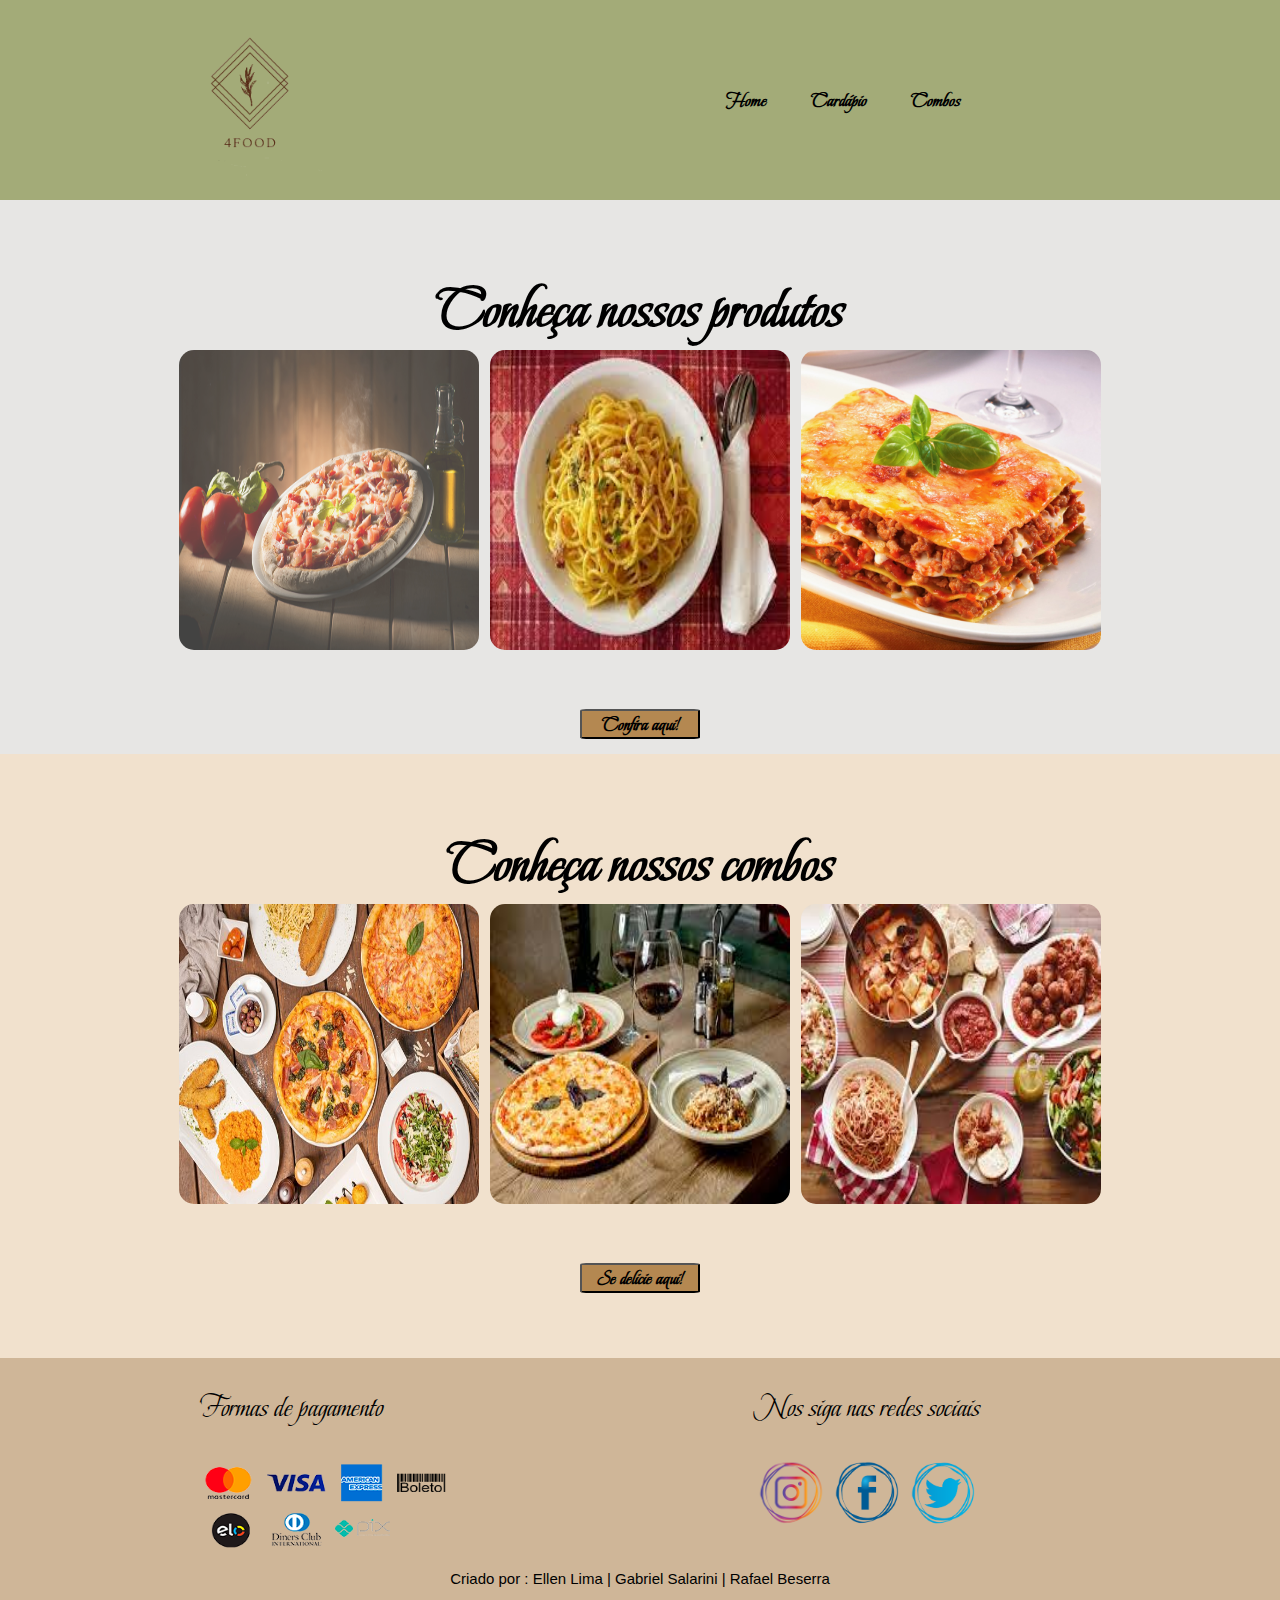
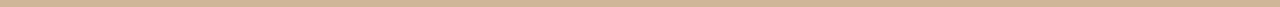
<file: index.html>
<!DOCTYPE html>
<html lang="en">

<head>
    <meta charset="UTF-8">
    <meta http-equiv="X-UA-Compatible" content="IE=edge">
    <meta name="viewport" content="width=device-width, initial-scale=1.0">
    <link rel="stylesheet" href="index.css">
    <link rel="preconnect" href="https://fonts.googleapis.com">
    <link rel="preconnect" href="https://fonts.gstatic.com" crossorigin>
    <link href="https://fonts.googleapis.com/css2?family=Beau+Rivage&display=swap" rel="stylesheet">
    <title>Document</title>

</head>

<body>
    <header>

        <img class="Logo" src="imagem/4food-transparente.png" alt="Logo">
        <nav>
            <ul>
                <li>
                    <a href="index.html"> Home</a>
                </li>
                <li>
                    <a href="nossos_produtos.html"> Cardápio</a>
                </li>
                <li>
                    <a href="combos.html"> Combos</a>
                </li>
            </ul>



        </nav>

    </header>

    <main>


        <section class="cardapio">


            <h1>Conheça nossos produtos<br>
                <img src="imagem/imagem.png" alt="">
                <img src="imagem/images (2).jfif" alt="">
                <img src="imagem/lasanha.jpg" alt="">
                <br><a href="nossos_produtos.html"><button>Confira aqui!</button></a>
            </h1>





        </section>

        <section class="combos">

            <h1>Conheça nossos combos<br>
                <img src="imagem/caption.jpg" alt="">
                <img src="imagem/images (3).jfif" alt="">
                <img src="imagem/images (4).jfif" alt="">

                <br><a href="combos.html"><button> Se delicie aqui!</button></a>
            </h1>

        </section>

    </main>



    <section id="mobile">


        <div class="app">
            <div>
                <p>Formas de pagamento</p>
            </div>
            <img src="imagem/payment-mobile.png" alt="app">
        </div>

        <div class="redes-sociais">
            <div>
                <p>Nos siga nas redes sociais</p>
            </div>
            <a target="_blank" href="http://www.instagram.com/"><img src="imagem/Modern-Instagram-logo (1).png"
                    alt="instagram"></a>
            <a target="_blank" href="http://www.facebook.com/"><img src="imagem/Modern-Facebook-logo-png.png"
                    alt="facebook"></a>
            <a target="_blank" href="http://www.twitter.com/"><img src="imagem/Modern-Twitter-logo-PNG.png"
                    alt="twitter"></a>

        </div>






    </section>

    <footer>

        <div class="alunos">
            <p>Criado por : Ellen Lima | Gabriel Salarini | Rafael Beserra</p>
        </div>
    </footer>





</body>

</html>
</file>
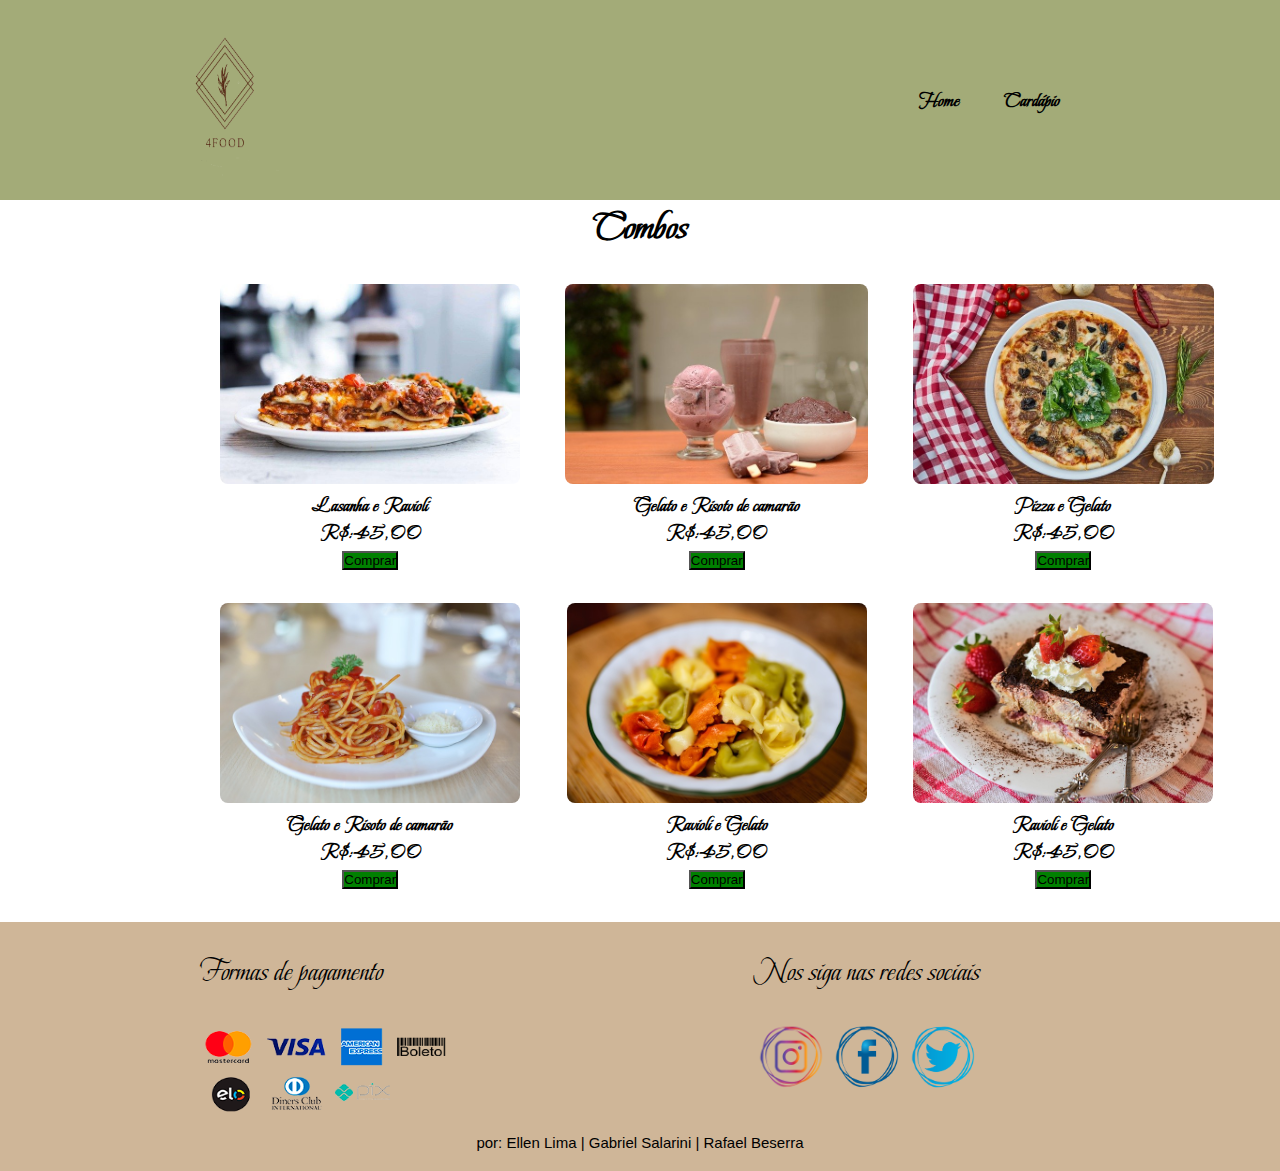
<file: combos.html>
<!DOCTYPE html>
<html lang="en">
<head>
    <meta charset="UTF-8">
    <meta http-equiv="X-UA-Compatible" content="IE=edge">
    <meta name="viewport" content="width=device-width, initial-scale=1.0">
    <link rel="stylesheet" href="combos.css">
    <link rel="preconnect" href="https://fonts.googleapis.com">
    <link rel="preconnect" href="https://fonts.gstatic.com" crossorigin>
    <link href="https://fonts.googleapis.com/css2?family=Beau+Rivage&display=swap" rel="stylesheet">
    <title>Document</title>
</head>
<body>
    <header>
        <img class="Logo" src="imagem/4food-transparente.png" alt="Logo">
        <nav>
            <ul>
                <li><a href="index.html"> Home</a></li>
                <li><a href="nossos_produtos.html"> Cardápio</a></li>
            </ul>
        </nav>

    </header>

    <main>
        <div class="nomecombos"> <h1>Combos</h1> </div>

        <section class="combosgrupo">
     
            <div class="combo">
                <ul>
                    <li><img src="./img/lasanha-gb.jpg" alt="imagem"></li>
                    <li class="nome-comida">Lasanha e Ravioli</li>
                    <li class="preço"><R1>R$:45,00</R1></li>
                    <li class="comprar"> <button>Comprar</button></li>
                </ul>
            </div>


            <div class="combo">
                <ul>
                    <li><img src="./img/ice-cream-2999878_640.jpg" alt="imagem"></li>
                    <li class="nome-comida">Gelato e Risoto de camarão</li>
                    <li class="preço"><R1> R$:45,00</R1></li>
                    <li class="comprar"><button>Comprar</button></li>
                </ul>
            </div>

            <div class="combo">
                <ul>
                    <li><img src="./img/plate-2802332_640.jpg" alt="imagem"></li>
                    <li class="nome-comida">Pizza e Gelato</li>
                    <li class="preço"><R1>R$:45,00</R1></li>
                    <li class="comprar"><button>Comprar</button></li>
                </ul>
            </div>

            <div class="combo">
                <ul>
                    <li><img src="./img/spaghetti-4406130_640.jpg" alt="imagem"></li>
                    <li class="nome-comida">Gelato e Risoto de camarão</li>
                    <li class="preço"><R1>R$:45,00</R1></li>
                    <li class="comprar"><button>Comprar</button></li>
                </ul>
            </div>

            <div class="combo">
                <ul>
                    <li><img src="./img/italian-cuisine-6815897_640.jpg" alt="imagem"></li>
                    <li class="nome-comida">Ravioli e Gelato</li>
                    <li class="preço"><R1>R$:45,00</R1></li>
                    <li class="comprar"><button>Comprar</button></li>
                </ul>
            </div>

            <div class="combo">
                <ul>
                    <li><img src="./img/tiramisu-6172170_640.jpg" alt="imagem"></li>
                    <li class="nome-comida">Ravioli e Gelato</li>
                    <li class="preço"><R1>R$:45,00</R1></li>
                    <li class="comprar"><button>Comprar</button></li>
                </ul>
            </div>


        </section>




    </main>









    <!-- footer -->
    <section id="mobile">


        <div class="app">
            <div>
                <p>Formas de pagamento</p>
            </div>
            <img src="imagem/payment-mobile.png" alt="app">
        </div>

        <div class="redes-sociais">
            
            <div>
                <p>Nos siga nas redes sociais</p>
            </div>
            <div>
                            <a target="_blank" href="http://www.instagram.com/"><img src="imagem/Modern-Instagram-logo (1).png"
                    alt="instagram"></a>
            <a target="_blank" href="http://www.facebook.com/"><img src="imagem/Modern-Facebook-logo-png.png"
                    alt="facebook"></a>
            <a target="_blank" href="http://www.twitter.com/"><img src="imagem/Modern-Twitter-logo-PNG.png"
                    alt="twitter"></a>
            </div>

            
        </div>






    </section>

    <footer>

        <div class="alunos">
            <p>por: Ellen Lima | Gabriel Salarini | Rafael Beserra</p>
        </div>
    </footer>
</body>
</html>
</file>
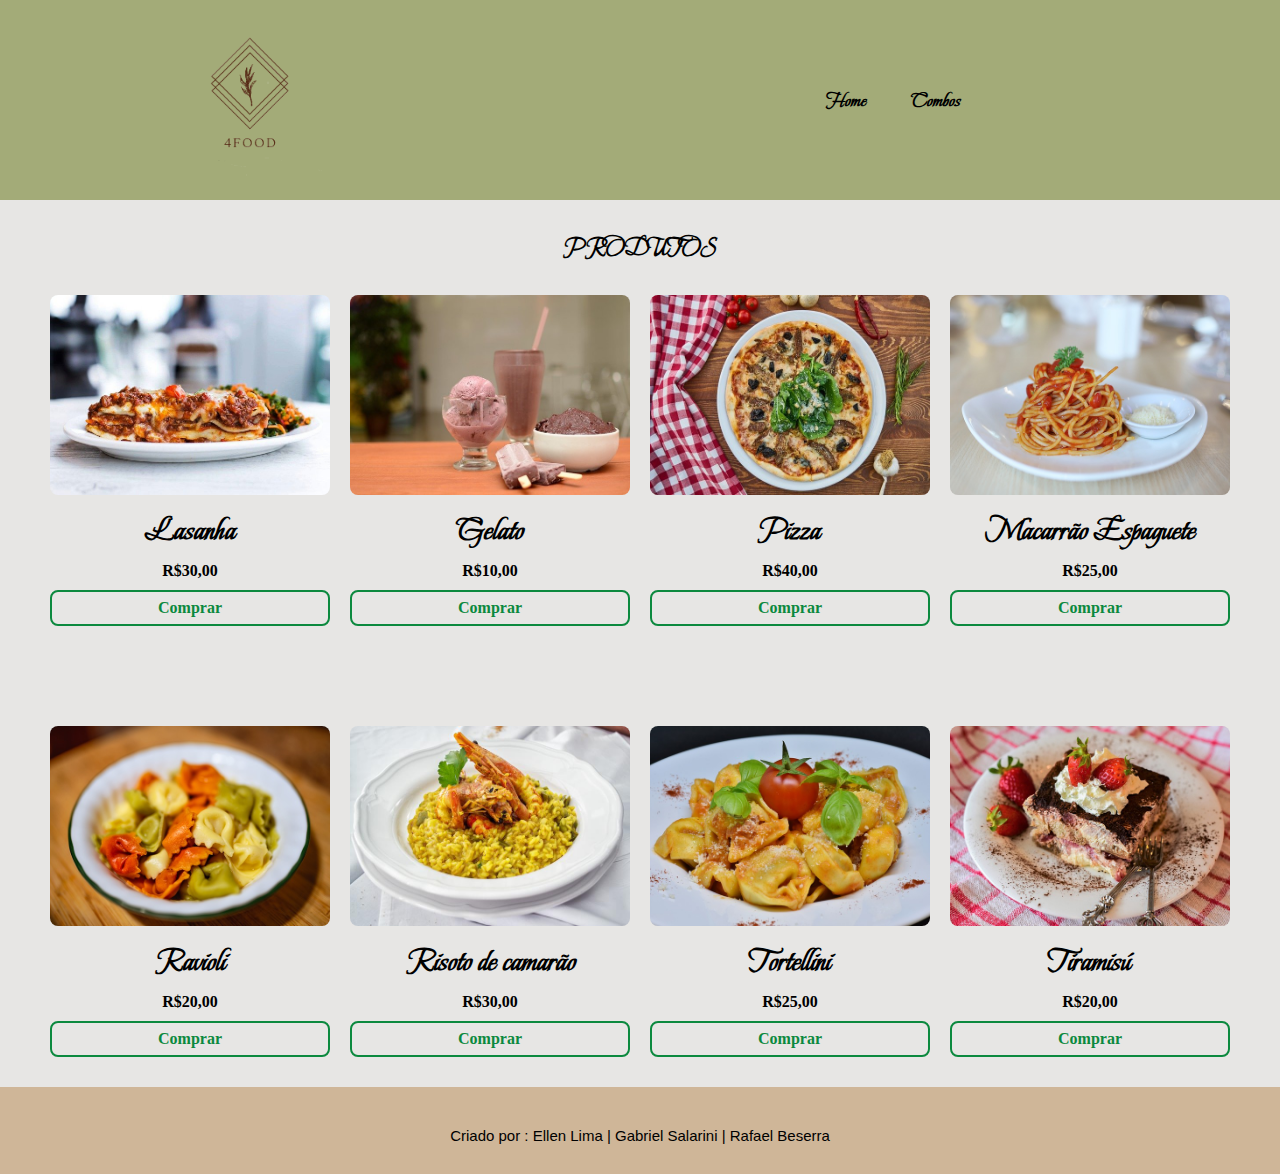
<file: nossos_produtos.html>
<!DOCTYPE html>
<html lang="pt-br">
<head>
    <meta charset="UTF-8">
    <meta http-equiv="X-UA-Compatible" content="IE=edge">
    <meta name="viewport" content="width=device-width, initial-scale=1.0">
    <link rel="stylesheet" href="nossos_produtos.css">
    <link rel="preconnect" href="https://fonts.googleapis.com/%22%3E">
    <link rel="preconnect" href="https://fonts.gstatic.com/" crossorigin>
    <link href="https://fonts.googleapis.com/css2?family=Beau+Rivage&display=swap" rel="stylesheet">
    <title>Produtos</title>
    
</head>

<body>
    <header>
        <img class="Logo" src="imagem/4food-transparente.png" alt="Logo">
        <nav>
            <ul>
                <li>
                    <a href="index.html"> Home</a>
                </li>
                <li>
                    <a href="combos.html"> Combos</a>
                </li>
            </ul>
        </nav>

    </header>
    <main>
        <h2>PRODUTOS</h2>
        <div class="produtos">       
            <div class="img-prod">
                <ul>
                    <li><img src="./img/lasanha-gb.jpg" alt="Imagem"></li>
                    <li class="nome-comida">Lasanha</li>
                    <li class="preço">R$30,00</li>
                    <li class="comprar">Comprar</li>
                </ul>               
            </div>
                        
            <div class="img-prod">
                <ul>
                    <li><img src="./img/ice-cream-2999878_640.jpg" alt="Imagem"></li>
                    <li class="nome-comida">Gelato</li>
                    <li class="preço">R$10,00</li>
                    <li class="comprar">Comprar</li>
                </ul> 
            </div>
                 
            <div class="img-prod">
                <ul>
                    <li><img src="./img/plate-2802332_640.jpg" alt="Imagem"></li>
                    <li class="nome-comida">Pizza</li>
                    <li class="preço">R$40,00</li>
                    <li class="comprar">Comprar</li>
                </ul>  
            </div>
             
            <div class="img-prod">
                <ul>
                    <li><img src="./img/spaghetti-4406130_640.jpg" alt="Imagem"></li>
                    <li class="nome-comida">Macarrão Espaguete</li>
                    <li class="preço">R$25,00</li>
                    <li class="comprar">Comprar</li>
                </ul>  
            </div>
                      
            <div class="img-prod">
                <ul>
                    <li><img src="./img/italian-cuisine-6815897_640.jpg" alt="Imagem"></li>
                    <li class="nome-comida">Ravioli</li>
                    <li class="preço">R$20,00</li>
                    <li class="comprar">Comprar</li>
                </ul>               
            </div>
                     
            <div class="img-prod">
                <ul>
                    <li><img src="./img/risoto.jpg" alt="Imagem"></li>
                    <li class="nome-comida">Risoto de camarão</li>
                    <li class="preço">R$30,00</li>
                    <li class="comprar">Comprar</li>
                </ul>  
            </div>
                    
            <div class="img-prod">
                <ul>
                    <li><img src="./img/tortellini-3137649_640.jpg" alt="Imagem"></li>
                    <li class="nome-comida">Tortellini</li>
                    <li class="preço">R$25,00</li>
                    <li class="comprar">Comprar</li>
                </ul>  
            </div>

            <div class="img-prod">
                <ul>
                    <li><img src="./img/tiramisu-6172170_640.jpg" alt="Imagem"></li>
                    <li class="nome-comida">Tiramisú</li>
                    <li class="preço">R$20,00</li>
                    <li class="comprar">Comprar</li>
                </ul>  
            </div>            
        </div>
    </main>

    <footer>
        <div class="alunos">
            <p>Criado por : Ellen Lima | Gabriel Salarini | Rafael Beserra</p>
        </div>
    </footer>

</body>

</html>
</file>
<file: index.css>
* {
    padding: 0;
    margin: 0;
}


/*cabeçalho*/

header {
    background-color: #A3AB78;
    margin-bottom: 50px;
    display: flex;
    justify-content: space-between;
    align-items: center;
    margin: 0;



}

.Logo {
    width: 200px;
    margin-left: 150px;
}

nav a {

    text-decoration: none;
    color: black;
    width: 65px;




}

nav a:hover {
    color: azure;


}

ul {
    padding-right: 300px;

}

li {
    padding: 0 20px;
    display: inline-block;
    align-items: center;
    font-family: 'Beau Rivage', cursive;
    font-size: 20px;
    font-weight: bold;



}

/*corpo do site*/


.cardapio {

    padding-top: 70px;
    background-color: #e7e6e4;
    display: flex;
    justify-content: center;
    font-family: 'Beau Rivage', cursive;
    font-size: 30px;
}

.cardapio img {

    width: 300px;
    height: 300px;
    border-radius: 5%;
}

.cardapio h1 {

    display: inline-block;
    text-align: center;


}

.cardapio p {
    display: inline-block;
    text-align: center;
}

.combos {
    display: flex;
    justify-content: center;
    background-color: #f1e1cd;
    padding-bottom: 50px;
    font-family: 'Beau Rivage', cursive;
    font-size: 30px;
}

.combos h1 {
    display: inline-block;
    text-align: center;
    margin-top: 70px;

}

.combos img {
    width: 300px;
    height: 300px;
    border-radius: 5%;
}

button {
    background-color: #b48851;
    border-radius: 5%;
    width: 120px;
    height: 30px;
    cursor: pointer;
    margin-top: 30px;
    font-size: 20px;
    font-family: 'Beau Rivage', cursive;
    font-weight: bold;

}

button:hover {
    background-color: #bda180;
    color: aliceblue;
}

/*rodapé*/


#mobile {
    background-color: #cfb698;
    display: flex;
    justify-content: space-between;



}

.app {
    margin-top: 30px;
    margin-left: 200px;
    font-family: 'Beau Rivage', cursive;
    font-size: 30px;





}

.app img {
    width: 250px;
    height: 100px;
    padding-top: 30px;

}


.redes-sociais {
    text-align: center;
    margin-top: 30px;
    margin-right: 300px;
    font-family: 'Beau Rivage', cursive;
    font-size: 30px;

}

.redes-sociais img {
    width: 70px;
    height: 70px;
    padding-top: 30px;
    


}
.redes-sociais img:hover{
    transform: scale(1.10);
}

.alunos {
    background-color: #cfb698;
    display: flex;
    justify-content: center;
    width: 100%;



}

.alunos p {
    text-align: center;
    margin-bottom: 20px;
    font-family:'Lucida Sans', 'Lucida Sans Regular', 'Lucida Grande', 'Lucida Sans Unicode', Geneva, Verdana, sans-serif;
    font-size: 15px;


}


/*mobile*/

@media screen and ( max-device-width: 800px) {
 
*{
 padding: 0;
 margin: 0;
}
header{
    max-width: 100%;
}
    

body{
    max-width: 100%;
    
}
   
.Logo{
    max-width: 120px;
    margin-left: 5px;
}  

ul{
    width: 100%;
    padding-left: 20px;
    overflow-x: hidden;
  
}
    

nav a{

    width: 20px;
    
}

nav a:hover {
    color: azure;
}

li{
    font-weight: bold;
    font-size: 17px;
    width: 15px;
    padding: 25px;
    justify-content: space-around;
    
    
    
    
}
nav{
    overflow: hidden;
}

#mobile{
    display: grid;
    justify-content: center;
    width: 100%;
    overflow-x: hidden;
}    

.cardapio img{
    width: 100px;
    height: 70px;
}
.combos img{
    width: 100px;
    height: 70px;

}

.app{
    font-size: 20px;
    margin-left: 120px;
    font-weight: bold;


}    

.app img{
    width: 170px;
    
}

.redes-sociais{
    font-size: 20px;
    margin-left: 120px;
    font-weight: bold;
    
    
}
.redes-sociais img{
    
    width: 35px;
    height: 35px;
}


.redes-sociais p{
    width: 150px;
}

.alunos p{
    font-size: 12px;
    margin-top: 15px;  
    text-align: center;
    
}




    


}
</file>
<file: combos.css>
* {
    padding: 0;
    margin: 0;
}

header {
    background-color: #A3AB78;
    margin-bottom: 50px;
    display: flex;
    justify-content: space-between;
    align-items: center;
    margin: 0;
    padding-right: 200px;
}

.Logo {
    width: 150px;
    margin-left: 150px;
}

nav a {

    text-decoration: none;
    color: black;
    width: 65px;
}

nav a:hover {
    color: azure;
}

header > ul {
    padding-right: 300px;

}

li {
    padding: 0 20px;
    display: inline-block;
    align-items: center;
    font-family: 'Beau Rivage', cursive;
    font-size: 20px;
    font-weight: bold;
}





/* body */
main > div > h1 {
    padding: 0 20px;
    display: inline-block;
    align-items: center;
    font-family: 'Beau Rivage', cursive;
    font-size: 40px;
    font-weight: bold;
}

main > section > div > ul {
    display: flex;
    flex-direction: column;

}

.nomecombos{
    display: flex;
    justify-content: center;   
}


.combosgrupo{
    display: grid;
    grid-template-rows: 1fr 1fr;
    grid-template-columns: 1fr 1fr 1fr;
    row-gap: 30px;
    column-gap: 5px;
    padding-top: 30px;
    padding-left: 200px;
    padding-right: 200px;
    padding-bottom: 30px;
}

.combo{
    text-align: center;
    border-radius: 0.5rem;

}

img{
    height: 200px;
    border-radius: 0.5rem;
}

.combo > ul > li {
    list-style: none;
}

button{
    background-color: green;
    cursor: pointer;
}

button:hover {
    background-color: green;
    color: white;
}


/* ******************** rodapé **************** */

body{
    max-width: 100%;
    display: flex;
    flex-direction: column;  
}
#mobile {
    background-color: #cfb698;
    display: flex;
    justify-content: space-between;



}

.app {
    margin-top: 30px;
    margin-left: 200px;
    font-family: 'Beau Rivage', cursive;
    font-size: 30px;





}

.app img {
    width: 250px;
    height: 100px;
    padding-top: 30px;

}


.redes-sociais {
    text-align: center;
    margin-top: 30px;
    margin-right: 300px;
    font-family: 'Beau Rivage', cursive;
    font-size: 30px;

}

.redes-sociais img {
    width: 70px;
    height: 70px;
    padding-top: 30px;
    


}
.redes-sociais img:hover{
    transform: scale(1.10);
}

.alunos {
    background-color: #cfb698;
    display: flex;
    justify-content: center;
    width: 100%;



}

.alunos p {
    text-align: center;
    margin-bottom: 20px;
    font-family:'Lucida Sans', 'Lucida Sans Regular', 'Lucida Grande', 'Lucida Sans Unicode', Geneva, Verdana, sans-serif;
    font-size: 15px;


}



/* ******** Responsividade ********************************************************* */

@media screen and (max-device-width : 800px) {
    *{
        padding: 0;
        margin: 0;
    }

    img{
        height: 150px;
        border-radius: 0.5rem;
    }

    nav{
        display: flex;
        flex-direction: row;
    }
    .Logo{
        display: flex;
        margin: 0px;
    }

    .nomecombos{
        display: flex;
        justify-content: center;   
    }

    .combosgrupo{
        display: flex;
        flex-direction: column;
        justify-content: flex-start;
        align-items: flex-start;
        padding-left: 10px;

    }

    header{
        /* max-width: 100%;
        padding-right: 0px; */
        display: flex;
        justify-content: flex-start;
        /* padding-left: 0px; */
        align-items: center;
        /* width: 100%; */
    }

    /* body{
        display: flex;
        flex-direction: column; 
    } */
    /* main{
        display: flex;
        flex-direction: column;
        align-items: center;
    } */

    #mobile{
        display: grid;
        justify-content: center;
        width: 100%;
        overflow-x: hidden;
    }   

    .app{
        font-size: 20px;
        margin-left: 120px;
        font-weight: bold;
    
    
    }    
    
    .app img{
        width: 170px;
        
    }
    
    .redes-sociais{
        font-size: 20px;
        margin-left: 120px;
        font-weight: bold;
        
        
    }
    .redes-sociais img{
        
        width: 35px;
        height: 35px;
    }
    
    
    .redes-sociais p{
        width: 150px;
    }
    
    footer{
        margin: 0px;
        width: 100%;
    }
    .alunos p{
        font-size: 12px;
        margin-top: 15px;  
        text-align: center;
        
    }

    .alunos{
        background-color: #cfb698;
        display: flex;
        flex-direction: row;
        justify-content: flex-start;
        flex-wrap: wrap;
        /* width: 100%; */
    }

}
</file>
<file: nossos_produtos.css>
* {
    padding: 0;
    margin: 0;
}


/*cabeçalho*/

header {
    background-color: #A3AB78;
    margin-bottom: 50px;
    display: flex;
    justify-content: space-between;
    align-items: center;
    margin: 0;
    
}

.Logo {
    width: 200px;
    margin-left: 150px;
}

nav a {
    text-decoration: none;
    color: black;
    width: 65px;
}



nav a:hover {
    color: azure;
}

nav > ul {
    padding-right: 300px;
}



nav > ul > li {
    padding: 0 20px;
    display: inline-block;
    align-items: center;
    font-family: 'Beau Rivage', cursive;
    font-size: 20px;
    font-weight: bold;
}

/*main*/

h2{
    padding-top: 2rem;
    text-align: center;
    font-family: 'Beau Rivage', cursive;
    background-color: #e7e6e4;
}


.produtos{
    display: grid;
    background-color: #e7e6e4;
    grid-template-columns: repeat(4, 1fr);
    grid-template-rows: repeat(2, 1fr);
    row-gap: 100px;
    column-gap: 20px;
    padding-top: 30px;
    padding-left: 50px;
    padding-right: 50px;
    padding-bottom: 30px;
}

.img-prod{
    text-align: center;
    
}
img{
    max-width: 100%;
    height: 200px;
    
    border-radius: 0.5rem;
}
.nome-comida{
    padding-top: 10px;
    font-weight: bold;
    font-family: 'Beau Rivage', cursive;
    font-size: 2rem;
}

.preço{
    padding: 10px 0;
    font-weight: bold;
}

.comprar{
    display: flex;
    align-items: center;
    justify-content: space-around;
    color: rgb(12, 137, 62);
    border: 2px solid rgb(12, 137, 62);
    border-radius: 0.5rem;
    height: 2rem;
    font-weight: bold;
}


.comprar:hover{
    transition-duration: 200ms;
    background-color:rgb(12, 137, 62);
    color: white;
}

li{
    list-style: none;
}

/*rodapé*/

.alunos {
    background-color: #cfb698;
    display: flex;
    justify-content: center;
    width: 100%;
    padding-top: 40px;
    padding-bottom: 10px;
}

.alunos p {
    text-align: center;
    margin-bottom: 20px;
    font-family:'Lucida Sans', 'Lucida Sans Regular', 'Lucida Grande', 'Lucida Sans Unicode', Geneva, Verdana, sans-serif;
    font-size: 15px;
}

@media screen and (max-device-width: 800px){
    *{
        padding: 0;
        margin: 0;
    }
    body{
        max-width: 100%;
            
    }
    header{
        max-width: 100%;
    }
    .Logo{
        display: flex;
        margin: 0;
        max-width: 120px;
        height: 120px;
    }
    nav > ul{
        padding:0;
        display: flex;
        width: 100%;
    }  
    nav > ul > li{
        width: 100%;
        padding-left: 0px;
        font-size: 17px;
    }   
    main{
        display: flex;
        flex-direction: column;
        height: 100%;
    }
    .produtos{
        display: flex;
        flex-direction: column;
    }
}
</file>
